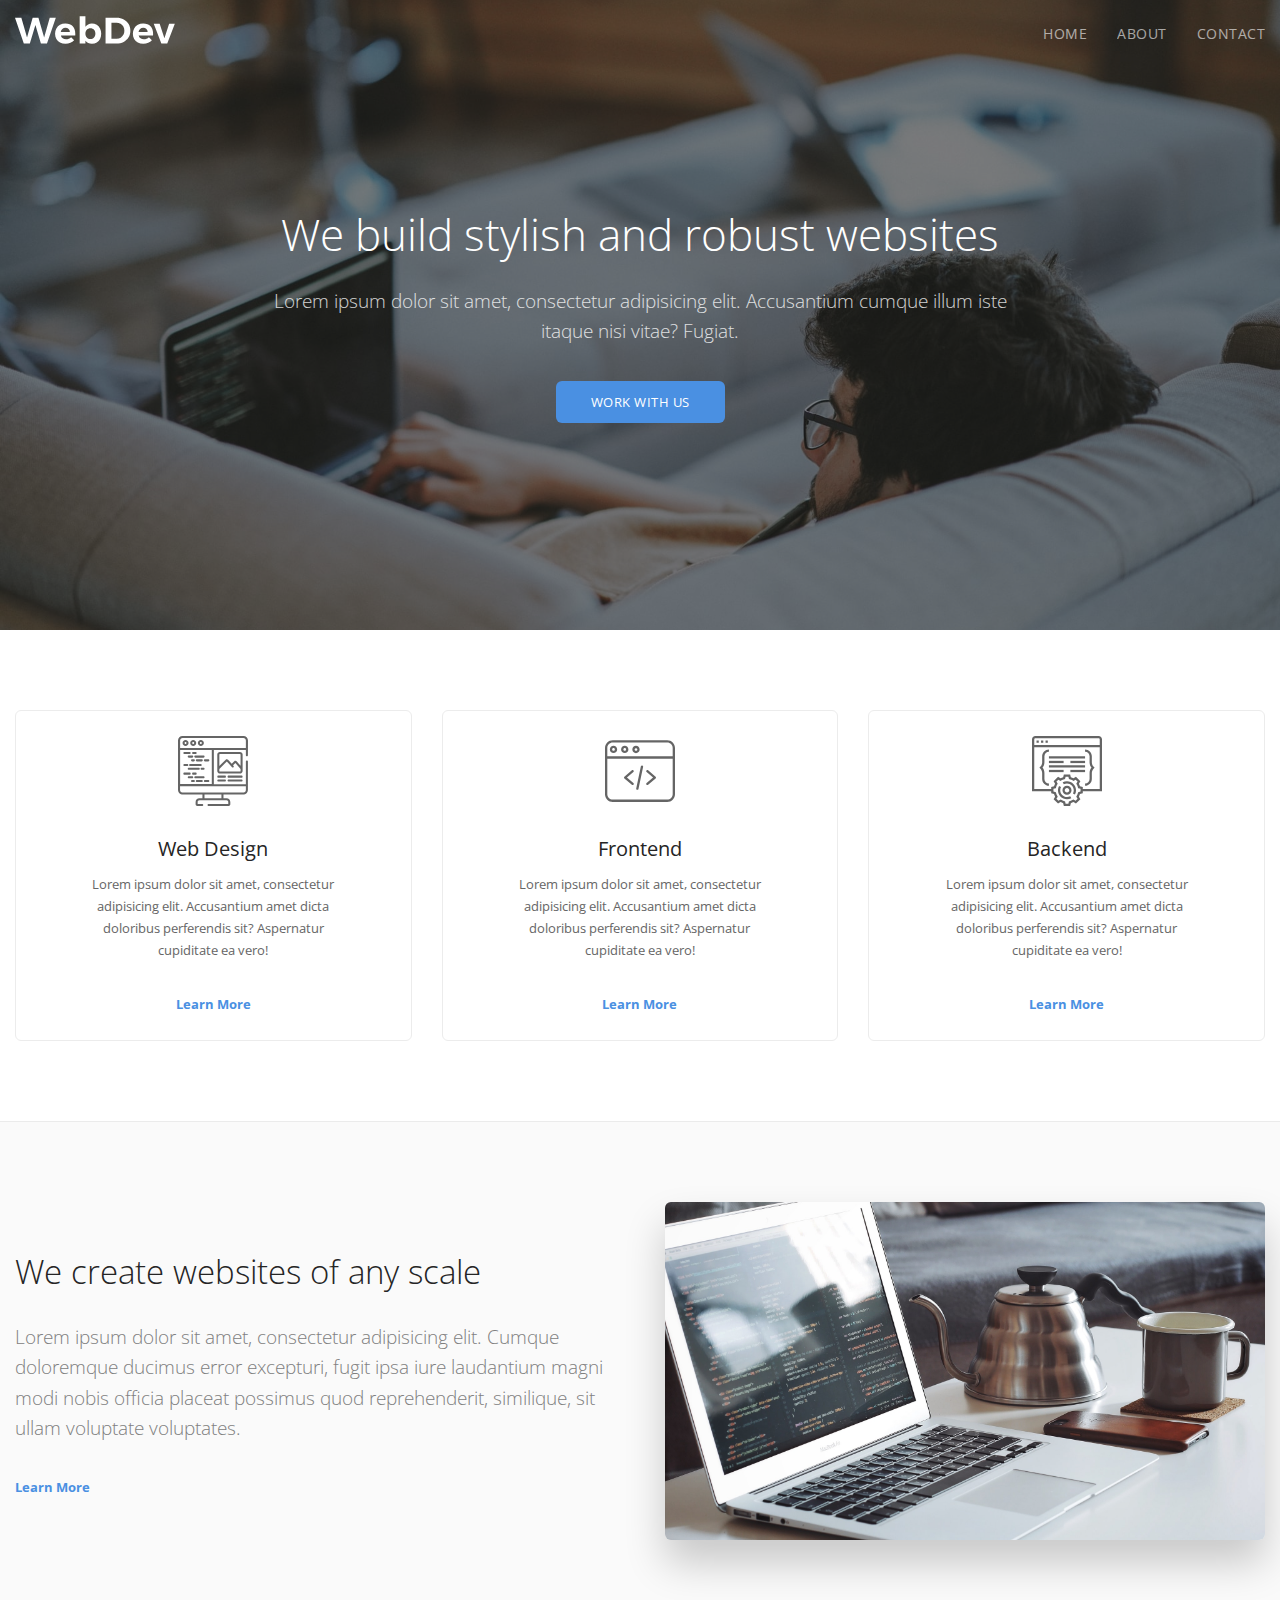
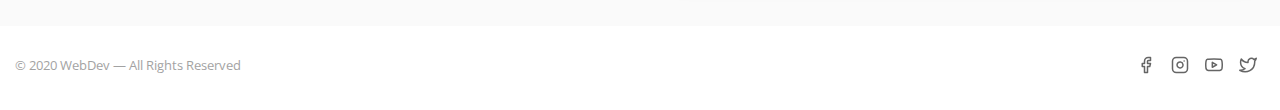
<file: index.html>
<!doctype html>
<html lang="en">
<head>
  <meta charset="UTF-8">
  <meta name="viewport"
        content="width=device-width, user-scalable=no, initial-scale=1.0, maximum-scale=1.0, minimum-scale=1.0">
  <meta http-equiv="X-UA-Compatible" content="ie=edge">
  <title>WebDev | Home</title>
  <link rel="stylesheet" href="css/main.css">
  <link href="https://fonts.googleapis.com/css2?family=Open+Sans:wght@300;400;700&display=swap" rel="stylesheet">
</head>
<body>

  <!-- Header -->
  <header class="navbar">
    <div class="container">
      <a href="index.html" class="navbar-brand">
        <img src="images/logo.svg" alt="WebDev logo">
      </a>
      <nav class="navbar-nav">
        <ul>
          <li>
            <a href="index.html">Home</a>
          </li>
          <li>
            <a href="about.html">About</a>
          </li>
          <li>
            <a href="contact.html">Contact</a>
          </li>
        </ul>
      </nav>
    </div>
  </header>

  <main>

    <!-- Hero Section -->
    <section class="hero" style="background-image: url('images/home/hero.jpeg')">
      <div class="container">
        <h1>We build stylish and robust websites</h1>
        <p class="lead">Lorem ipsum dolor sit amet, consectetur adipisicing elit. Accusantium cumque illum iste itaque nisi vitae? Fugiat.</p>
        <a href="#" class="btn btn-primary">Work With Us</a>
      </div>
    </section>

    <!-- Services Section -->
    <section class="section-padding">
      <div class="container">
        <div class="services">

          <div class="service-col">
            <div class="service">
              <img src="images/icons/web-design.svg" alt="Web Design">
              <h4>Web Design</h4>
              <p>Lorem ipsum dolor sit amet, consectetur adipisicing elit. Accusantium amet dicta doloribus perferendis sit? Aspernatur cupiditate ea vero!</p>
              <a href="#">Learn More</a>
            </div>
          </div>

          <div class="service-col">
            <div class="service">
              <img src="images/icons/frontend.svg" alt="Frontend">
              <h4>Frontend</h4>
              <p>Lorem ipsum dolor sit amet, consectetur adipisicing elit. Accusantium amet dicta doloribus perferendis sit? Aspernatur cupiditate ea vero!</p>
              <a href="#">Learn More</a>
            </div>
          </div>

          <div class="service-col">
            <div class="service">
              <img src="images/icons/backend.svg" alt="Backend">
              <h4>Backend</h4>
              <p>Lorem ipsum dolor sit amet, consectetur adipisicing elit. Accusantium amet dicta doloribus perferendis sit? Aspernatur cupiditate ea vero!</p>
              <a href="#">Learn More</a>
            </div>
          </div>

        </div>
      </div>
    </section>

    <!-- Split Section -->
    <section class="section-padding section-grey">
      <div class="container">
        <div class="split-section">
          <div class="split-section__text">
            <h2>We create websites of any scale</h2>
            <p class="lead">Lorem ipsum dolor sit amet, consectetur adipisicing elit. Cumque doloremque ducimus error excepturi, fugit ipsa iure laudantium magni modi nobis officia placeat possimus quod reprehenderit, similique, sit ullam voluptate voluptates.</p>
            <a href="#">Learn More</a>
          </div>
          <div class="split-section__image">
            <img src="images/home/split.jpeg" alt="Laptop" class="img-shadow img-rounded">
          </div>
        </div>
      </div>
    </section>

  </main>

  <!-- Footer -->
  <footer>
    <div class="container">
      <div class="footer-row">
        <small class="footer-copyright">© 2020 WebDev — All Rights Reserved</small>
        <ul class="footer-social">
          <li>
            <a href="#">
              <img src="images/icons/facebook.svg" alt="WebDev on Facebook">
            </a>
          </li>
          <li>
            <a href="https://www.instagram.com/mamur_1404/?hl=ru">
              <img src="images/icons/instagram.svg" alt="WebDev on Instagram">
            </a>
          </li>
          <li>
            <a href="#">
              <img src="images/icons/youtube.svg" alt="WebDev on Youtube">
            </a>
          </li>
          <li>
            <a href="#">
              <img src="images/icons/twitter.svg" alt="WebDev on Twitter">
            </a>
          </li>
        </ul>
      </div>
    </div>
  </footer>

</body>
</html>
</file>
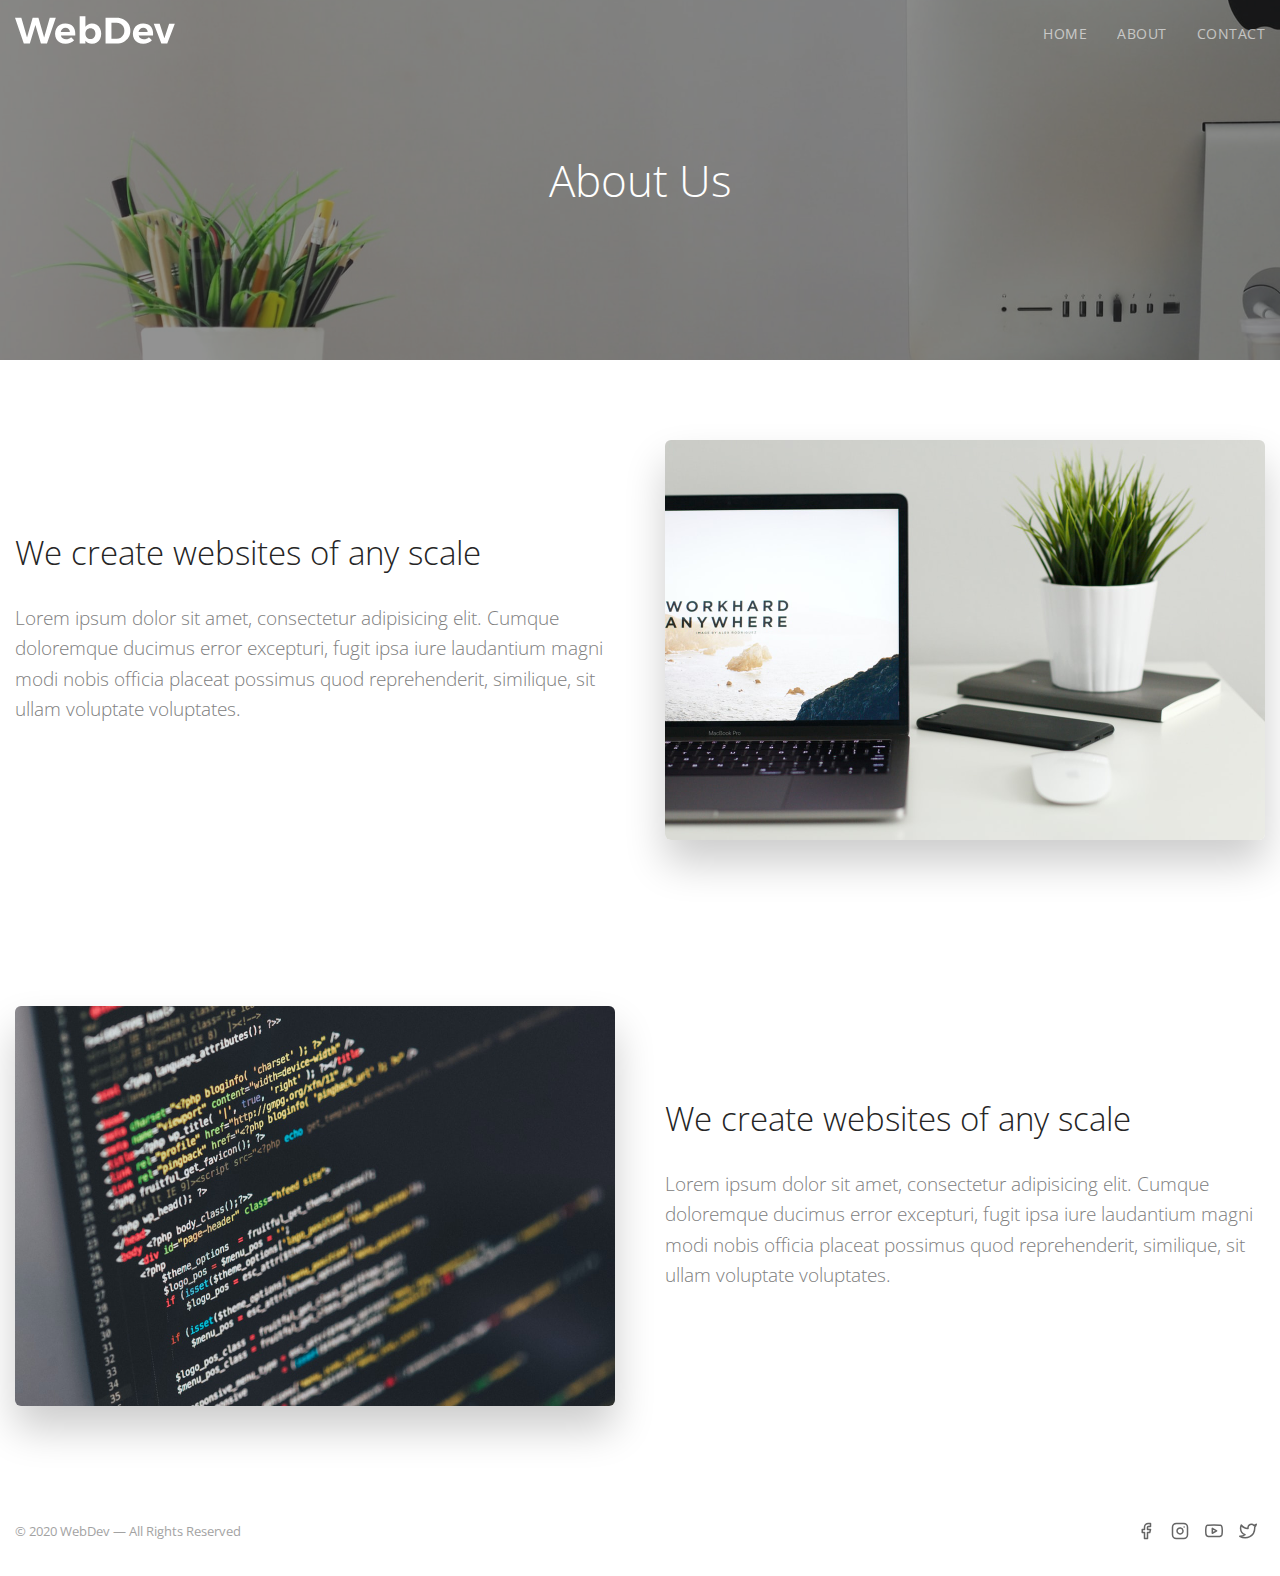
<file: about.html>
<!doctype html>
<html lang="en">
<head>
  <meta charset="UTF-8">
  <meta name="viewport"
        content="width=device-width, user-scalable=no, initial-scale=1.0, maximum-scale=1.0, minimum-scale=1.0">
  <meta http-equiv="X-UA-Compatible" content="ie=edge">
  <title>WebDev | Home</title>

  <link rel="stylesheet" href="css/main.css">
  <link href="https://fonts.googleapis.com/css2?family=Open+Sans:wght@300;400;700&display=swap" rel="stylesheet">
</head>
<body>

  <!-- Header -->
  <header class="navbar">
    <div class="container">
      <a href="index.html" class="navbar-brand">
        <img src="images/logo.svg" alt="WebDev logo">
      </a>
      <nav class="navbar-nav">
        <ul>
          <li>
            <a href="index.html">Home</a>
          </li>
          <li>
            <a href="about.html">About</a>
          </li>
          <li>
            <a href="contact.html">Contact</a>
          </li>
        </ul>
      </nav>
    </div>
  </header>

  <main>

    <!-- Hero Section -->
    <section class="hero hero-sm" style="background-image: url('images/about/hero.jpeg')">
      <div class="container">
        <h1 class="mb-0">About Us</h1>
      </div>
    </section>

    <!-- Split Section -->
    <section class="section-padding">
      <div class="container">
        <div class="split-section">
          <div class="split-section__text">
            <h2>We create websites of any scale</h2>
            <p class="lead">Lorem ipsum dolor sit amet, consectetur adipisicing elit. Cumque doloremque ducimus error excepturi, fugit ipsa iure laudantium magni modi nobis officia placeat possimus quod reprehenderit, similique, sit ullam voluptate voluptates.</p>
          </div>
          <div class="split-section__image">
            <img src="images/about/about-1.jpeg" alt="Laptop" class="img-shadow img-rounded">
          </div>
        </div>
      </div>
    </section>

    <!-- Split Section -->
    <section class="section-padding">
      <div class="container">
        <div class="split-section">
          <div class="split-section__image">
            <img src="images/about/about-2.jpeg" alt="Laptop" class="img-shadow img-rounded">
          </div>
          <div class="split-section__text">
            <h2>We create websites of any scale</h2>
            <p class="lead">Lorem ipsum dolor sit amet, consectetur adipisicing elit. Cumque doloremque ducimus error excepturi, fugit ipsa iure laudantium magni modi nobis officia placeat possimus quod reprehenderit, similique, sit ullam voluptate voluptates.</p>
          </div>
        </div>
      </div>
    </section>

  </main>

  <!-- Footer -->
  <footer>
    <div class="container">
      <div class="footer-row">
        <small class="footer-copyright">© 2020 WebDev — All Rights Reserved</small>
        <ul class="footer-social">
          <li>
            <a href="#">
              <img src="images/icons/facebook.svg" alt="WebDev on Facebook">
            </a>
          </li>
          <li>
            <a href="https://www.instagram.com/mamur_1404/?hl=ru">
              <img src="images/icons/instagram.svg" alt="WebDev on Instagram">
            </a>
          </li>
          <li>
            <a href="#">
              <img src="images/icons/youtube.svg" alt="WebDev on Youtube">
            </a>
          </li>
          <li>
            <a href="#">
              <img src="images/icons/twitter.svg" alt="WebDev on Twitter">
            </a>
          </li>
        </ul>
      </div>
    </div>
  </footer>

</body>
</html>
</file>
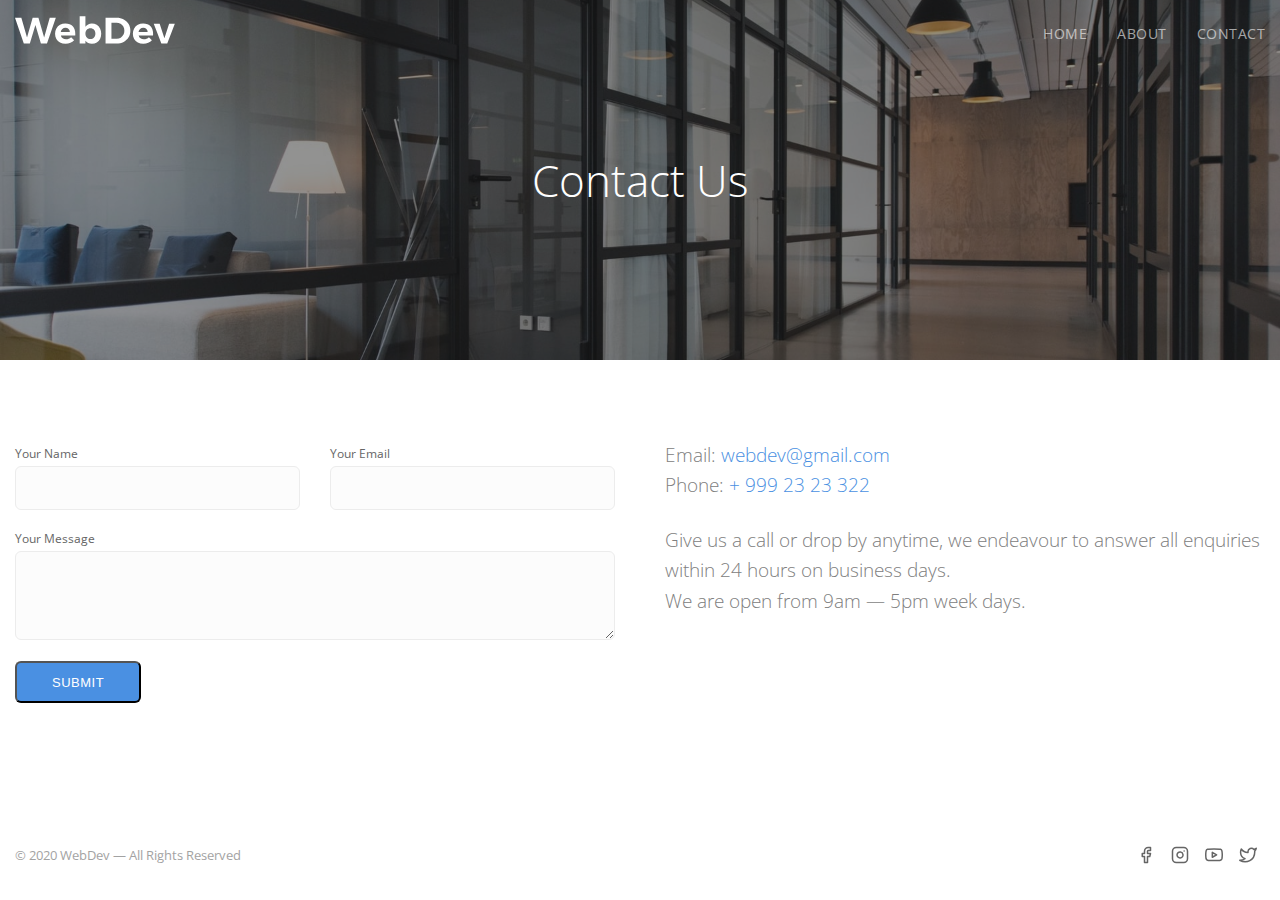
<file: contact.html>
<!doctype html>
<html lang="en">
<head>
  <meta charset="UTF-8">
  <meta name="viewport"
        content="width=device-width, user-scalable=no, initial-scale=1.0, maximum-scale=1.0, minimum-scale=1.0">
  <meta http-equiv="X-UA-Compatible" content="ie=edge">
  <title>WebDev | Home</title>

  <link rel="stylesheet" href="css/main.css">
  <link href="https://fonts.googleapis.com/css2?family=Open+Sans:wght@300;400;700&display=swap" rel="stylesheet">
</head>
<body>

  <!-- Header -->
  <header class="navbar">
    <div class="container">
      <a href="index.html" class="navbar-brand">
        <img src="images/logo.svg" alt="WebDev logo">
      </a>
      <nav class="navbar-nav">
        <ul>
          <li>
            <a href="index.html">Home</a>
          </li>
          <li>
            <a href="about.html">About</a>
          </li>
          <li>
            <a href="contact.html">Contact</a>
          </li>
        </ul>
      </nav>
    </div>
  </header>

  <main>

    <!-- Hero Section -->
    <section class="hero hero-sm" style="background-image: url('images/contact/hero.jpeg')">
      <div class="container">
        <h1 class="mb-0">Contact Us</h1>
      </div>
    </section>

    <!-- Form and text -->
    <section class="section-padding">
      <div class="container">
        <div class="contact-form">
          <div class="contact-form__form">
            <form action="#" class="form-layout">
              <div class="form-col-50">
                <label for="contact-name">Your Name</label>
                <input type="text" class="form-control" name="contact-name" id="contact-name">
              </div>
              <div class="form-col-50">
                <label for="contact-email">Your Email</label>
                <input type="email" class="form-control" name="contact-email" id="contact-email">
              </div>
              <div class="form-col">
                <label for="contact-message">Your Message</label>
                <textarea class="form-control"
                          name="contact-message"
                          id="contact-message"
                          rows="4"></textarea>
              </div>
              <div class="form-col">
                <button class="btn btn-primary" type="submit">
                  Submit
                </button>
              </div>
            </form>
          </div>
          <div class="contact-form__info">
            <p class="lead">Email: <a href="mailto:webdev@gmail.com">webdev@gmail.com</a></p>
            <p class="lead">Phone: <a href="tel:+9222323322">+ 999 23 23 322</a></p>
            <br>
            <p class="lead">Give us a call or drop by anytime, we endeavour to answer all enquiries within 24 hours on business days.</p>
            <p class="lead">We are open from 9am — 5pm week days.</p>
          </div>
        </div>
      </div>
    </section>

  </main>

  <!-- Footer -->
  <footer>
    <div class="container">
      <div class="footer-row">
        <small class="footer-copyright">© 2020 WebDev — All Rights Reserved</small>
        <ul class="footer-social">
          <li>
            <a href="#">
              <img src="images/icons/facebook.svg" alt="WebDev on Facebook">
            </a>
          </li>
          <li>
            <a href="https://www.instagram.com/mamur_1404/?hl=ru">
              <img src="images/icons/instagram.svg" alt="WebDev on Instagram">
            </a>
          </li>
          <li>
            <a href="#">
              <img src="images/icons/youtube.svg" alt="WebDev on Youtube">
            </a>
          </li>
          <li>
            <a href="#">
              <img src="images/icons/twitter.svg" alt="WebDev on Twitter">
            </a>
          </li>
        </ul>
      </div>
    </div>
  </footer>

</body>
</html>
</file>
<file: css/main.css>
*,h1,h2,h3,h4,h5,h6,p,ul,a {
    margin: 0;
    padding: 0;
  }
  
  *,
  *:before,
  *:after {
    box-sizing: border-box;
  }
  
  html, body {
    overflow-x: hidden;
  }
  
  body {
    font-family: "Open Sans", sans-serif;
    font-size: 15px;
    line-height: 1.6;
    color: #666;
  
    /* for sticky footer */
    display: flex;
    flex-direction: column;
    min-height: 100vh;
  }
  
  main {
    flex: 1;
  }
  
  a {
    color: #4a90e2;
    text-decoration: none;
    transition: all .3s ease;
  }
  
  a:not(.btn):hover {
    color: #4872a2;
  }
  
  p + a:not(.btn) {
    font-size: 13px;
    font-weight: 700;
  }
  
  h1,h2,h3,h4,h5,h6 {
    line-height: 1.25;
    font-weight: 300;
    color: #252525;
  }
  
  h1 {
    font-size: 34px;
  }
  
  h2 {
    font-size: 28px;
  }
  
  h3 {
    font-size: 22px;
  }
  
  h4 {
    font-size: 18px;
  }
  
  @media (min-width: 992px) {
    h1 {
      font-size: 44px;
    }
  
    h2 {
      font-size: 33px;
    }
  
    h3 {
      font-size: 26px;
    }
  
    h4 {
      font-size: 20px;
    }
  }
  
  img {
    max-width: 100%;
  }
  
  label {
    display: inline-block;
    font-size: 12px;
    color: #666666;
    margin-bottom: 3px;
  }
  
  textarea {
    max-width: 100%;
    min-width: 100%;
    max-height: 200px;
    min-height: 50px;
  }
  
  /* Global */
  .container {
    max-width: 1280px;
    width: 100%;
    margin: 0 auto;
    padding-right: 15px;
    padding-left: 15px;
  }
  
  .lead {
    font-size: 16px;
    color: #808080;
    font-weight: 300;
  }
  
  @media (min-width: 992px) {
    .lead {
      font-size: 19px;
    }
  }
  
  .section-padding {
    padding-top: 80px;
    padding-bottom: 80px;
  }
  
  .section-grey {
    border-top: 1px solid #ebebeb;
    background-color: #fafafa;
  }
  
  .img-shadow {
    box-shadow: 0 23px 40px rgba(0, 0, 0, .2);
  }
  
  .img-rounded {
    border-radius: 6px;
  }
  
  .mb-0 {
    margin-bottom: 0 !important;
  }
  
  /* Buttons */
  .btn {
    display: inline-flex;
    align-items: center;
    justify-content: center;
    height: 42px;
    border-radius: 6px;
    padding: 5px 35px;
    transition: 0.1s linear;
  }
  
  .btn-primary {
    background-color: #4a90e2;
    color: #fff;
    letter-spacing: .5px;
    text-transform: uppercase;
    font-size: 13px;
  }
  
  .btn-primary:hover {
    background-color: #609de6;
    transform: translate3d(0, -2px, 0);
  }
  
  /* Navbar */
  .navbar {
    display: flex;
    align-items: center;
    position: absolute;
    left: 0;
    top: 0;
    width: 100%;
    height: 66px;
    z-index: 2;
  }
  
  .navbar > .container {
    display: flex;
    align-items: center;
    justify-content: center;
    flex-wrap: wrap;
  }
  
  .navbar-brand img {
    max-width: 160px;
  }
  
  .navbar-nav {
    margin-left: auto;
  }
  
  .navbar-nav ul {
    display: flex;
    list-style: none;
    margin-left: -15px;
    margin-right: -15px;
  }
  
  .navbar-nav li {
    padding-left: 15px;
    padding-right: 15px;
  }
  
  .navbar-nav li a {
    color: #fff;
    text-transform: uppercase;
    font-size: 14px;
    opacity: .6;
    letter-spacing: .5px;
    transition: opacity .3s ease;
  }
  
  .navbar-nav li a:hover {
    color: #fff;
    opacity: 1;
  }
  
  @media (max-width: 500px) {
    .navbar-brand {
      max-width: 100%;
      width: 100%;
      text-align: center;
      padding-top: 25px;
      margin-bottom: 10px;
    }
    .navbar-brand img {
      max-width: 130px;
    }
    .navbar-nav {
      margin: 0 auto;
    }
  }
  
  /* Hero */
  .hero {
    position: relative;
    display: flex;
    align-items: center;
    min-height: 70vh;
    padding-top: 80px;
    padding-bottom: 80px;
    text-align: center;
    background-size: cover;
    background-position: center;
  }
  
  .hero.hero-sm {
    min-height: 40vh;
  }
  
  .hero:before {
    content: "";
    position: absolute;
    left: 0;
    top: 0;
    width: 100%;
    height: 100%;
    background-color: #252525;
    opacity: .5;
  }
  
  .hero .container {
    position: relative;
    max-width: 800px;
  }
  
  .hero h1 {
    margin-bottom: 24px;
    color: #fff;
  }
  
  .hero p {
    margin-bottom: 35px;
    font-weight: 300;
    opacity: .8;
    color: #fff;
  }
  
  /* Services Section */
  .services {
    display: flex;
    align-items: center;
    flex-wrap: wrap;
    text-align: center;
    margin-left: -15px;
    margin-right: -15px;
  }
  
  .service-col {
    max-width: 100%;
    width: 100%;
    padding-left: 15px;
    padding-right: 15px;
    margin-bottom: 30px;
  }
  
  .service {
    padding: 25px;
    border: 1px solid #ececec;
    border-radius: 6px;
  }
  
  .service img {
    opacity: .6;
    max-width: 70px;
    margin-bottom: 24px;
  }
  
  .service h4 {
    font-weight: 400;
    margin-bottom: 12px;
  }
  
  .service p {
    max-width: 280px;
    margin: 0 auto 30px auto;
    font-size: 13px;
    line-height: 1.7;
  }
  
  @media (min-width: 768px) {
    .service-col {
      max-width: calc(100% / 3);
      width: 100%;
      margin-bottom: 0;
    }
  }
  
  /* Split Section */
  .split-section {
    display: flex;
    align-items: center;
    flex-wrap: wrap;
  }
  
  .split-section__image {
    order: -1;
    margin-bottom: 40px;
  }
  
  .split-section__image,
  .split-section__text {
    max-width: 100%;
    width: 100%;
  }
  
  .split-section h2,
  .split-section p {
    margin-bottom: 30px;
  }
  
  @media (min-width: 768px) {
    .split-section {
      margin-left: -25px;
      margin-right: -25px;
    }
    .split-section__image {
      order: initial;
      margin-bottom: 0;
    }
    .split-section__image,
    .split-section__text {
      max-width: 50%;
      width: 100%;
      padding-right: 25px;
      padding-left: 25px;
    }
  }
  
  /* Contact Form Section */
  .contact-form {
    display: flex;
    flex-wrap: wrap;
    margin-left: -25px;
    margin-right: -25px;
  }
  
  .contact-form__info,
  .contact-form__form {
    padding-right: 25px;
    padding-left: 25px;
  }
  
  .contact-form__info {
    order: -1;
    margin-bottom: 30px;
  }
  
  @media (min-width: 768px) {
    .contact-form__info,
    .contact-form__form {
      max-width: 50%;
      width: 100%;
    }
  
    .contact-form__info {
      order: initial;
      margin-bottom: 0;
    }
  }
  
  /* Form */
  .form-control {
    width: 100%;
    font-size: 16px;
    background-color: #fcfcfc;
    padding: 5px 15px;
    border-radius: 6px;
    border: 1px solid #ececec;
    -webkit-appearance: none;
  }
  
  .form-control:not(textarea) {
    height: 44px;
  }
  
  textarea.form-control {
    padding-top: 10px;
  }
  
  .form-layout {
    display: flex;
    flex-wrap: wrap;
    margin-left: -15px;
    margin-right: -15px;
  }
  
  [class*='form-col'] {
    width: 100%;
    padding-left: 15px;
    padding-right: 15px;
    margin-bottom: 15px;
  }
  
  @media (min-width: 768px) {
    .form-col-50 {
      max-width: 50%;
      width: 100%;
    }
  }
  
  /* Footer */
  .footer-row {
    display: flex;
    justify-content: space-between;
    padding-top: 30px;
    padding-bottom: 30px;
  }
  
  .footer-copyright {
    opacity: .6;
  }
  
  .footer-social {
    display: flex;
    list-style: none;
    align-items: center;
  }
  
  .footer-social li {
    padding-left: 8px;
    padding-right: 8px;
  }
  
  .footer-social a {
    opacity: .6;
  }
  
  .footer-social a:hover {
    opacity: 1;
  }
  
  .footer-social img {
    max-width: 18px;
  }
</file>
